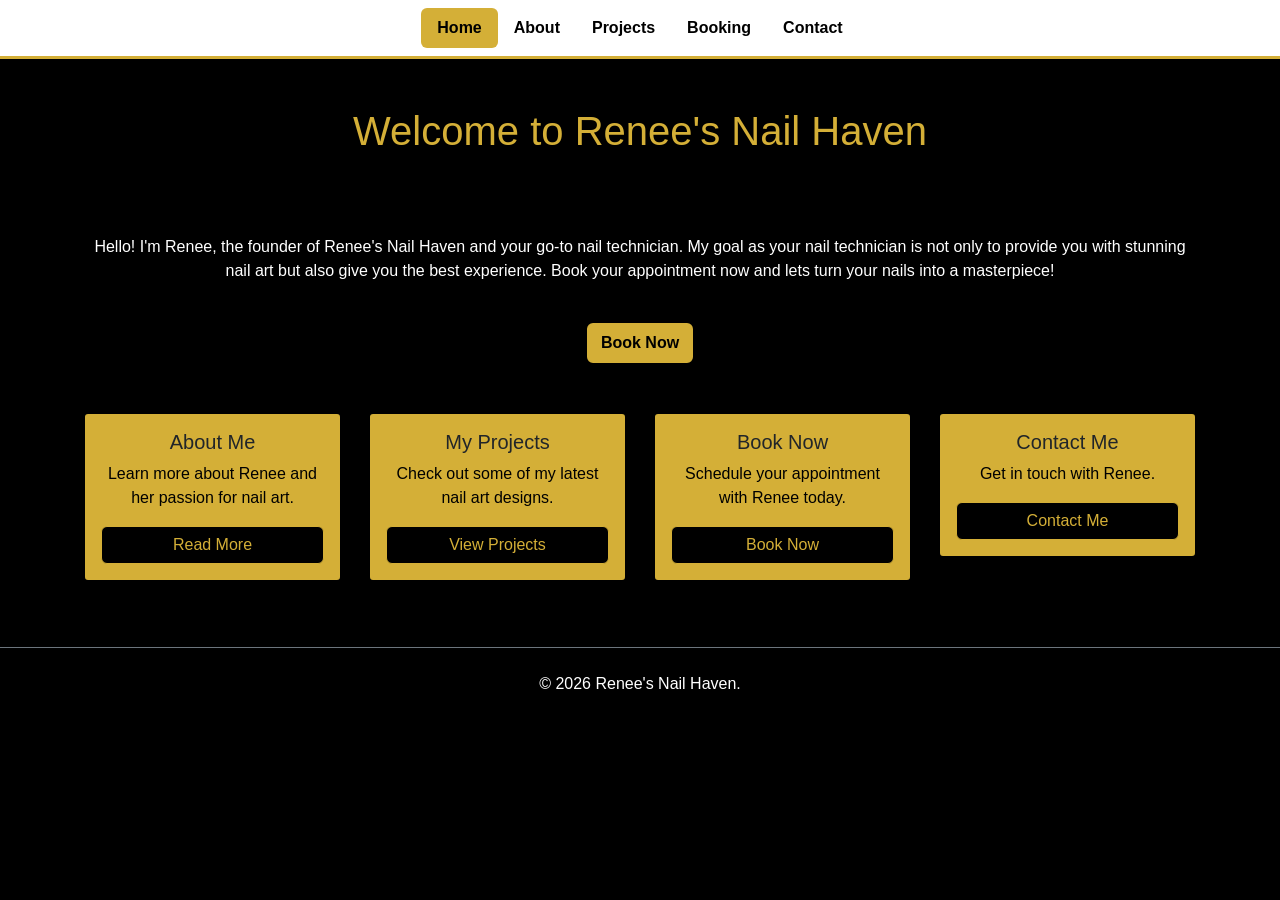
<file: index.html>
<!DOCTYPE html> 
<html lang="en"> 
<head> 
    <meta charset="UTF-8"> 
    <meta name="viewport" content="width=device-width, initial-scale=1.0"> 
    <title>Renee's Nail Haven</title> 
    <link href="https://cdn.jsdelivr.net/npm/bootstrap@5.3.0/dist/css/bootstrap.min.css" rel="stylesheet"> 
    <link rel="stylesheet" href="styles.css"> 
</head> 
<body class="bg-black text-white"> 

    <nav class="navbar navbar-expand-lg nav-custom-white py-2">
        <div class="container justify-content-center">
            <ul class="nav nav-pills header-nav justify-content-center">
                <li class="nav-item"><a class="nav-link active" aria-current="page" href="index.html">Home</a></li>
                <li class="nav-item"><a class="nav-link" href="about.html">About</a></li>
                <li class="nav-item"><a class="nav-link" href="projects.html">Projects</a></li>
                <li class="nav-item"><a class="nav-link" href="booking.html">Booking</a></li>
                <li class="nav-item"><a class="nav-link" href="contact.html">Contact</a></li>
            </ul>
        </div>
    </nav>

    <header class="container text-center py-5"> 
        <h1 class="text-gold">Welcome to Renee's Nail Haven</h1> 
    </header> 

    <main class="container my-4 text-center"> 
        <p class="text-white"> 
            Hello! I'm Renee, the founder of Renee's Nail Haven and your go-to nail technician. My goal as your nail technician is not only to provide you with stunning nail art but also give you the best experience. Book your appointment now and lets turn your nails into a masterpiece! 
        </p> 
        <a href="booking.html" class="btn btn-gold my-4">Book Now</a> 

        <div class="row mt-4"> 
            <div class="col-md-3 mb-3"> 
                <div class="card card-gold p-3"> 
                    <h5>About Me</h5> 
                    <p class="text-black">Learn more about Renee and her passion for nail art.</p> 
                    <a href="about.html" class="btn btn-gold-dark">Read More</a> 
                </div> 
            </div> 
            <div class="col-md-3 mb-3"> 
                <div class="card card-gold p-3"> 
                    <h5>My Projects</h5> 
                    <p class="text-black">Check out some of my latest nail art designs.</p> 
                    <a href="projects.html" class="btn btn-gold-dark">View Projects</a> 
                </div> 
            </div> 
            <div class="col-md-3 mb-3"> 
                <div class="card card-gold p-3"> 
                    <h5>Book Now</h5> 
                    <p class="text-black">Schedule your appointment with Renee today.</p> 
                    <a href="booking.html" class="btn btn-gold-dark">Book Now</a> 
                </div> 
            </div> 
            <div class="col-md-3 mb-3"> 
                <div class="card card-gold p-3"> 
                    <h5>Contact Me</h5> 
                    <p class="text-black">Get in touch with Renee.</p> 
                    <a href="contact.html" class="btn btn-gold-dark">Contact Me</a> 
                </div> 
            </div> 
        </div> 
    </main> 

    <footer class="text-center py-4 border-top border-secondary mt-5">
        <p class="text-white mb-0">© 2026 Renee's Nail Haven.</p>
    </footer>

    <script src="https://cdn.jsdelivr.net/npm/bootstrap@5.3.0/dist/js/bootstrap.bundle.min.js"></script>
</body> 
</html>
</file>
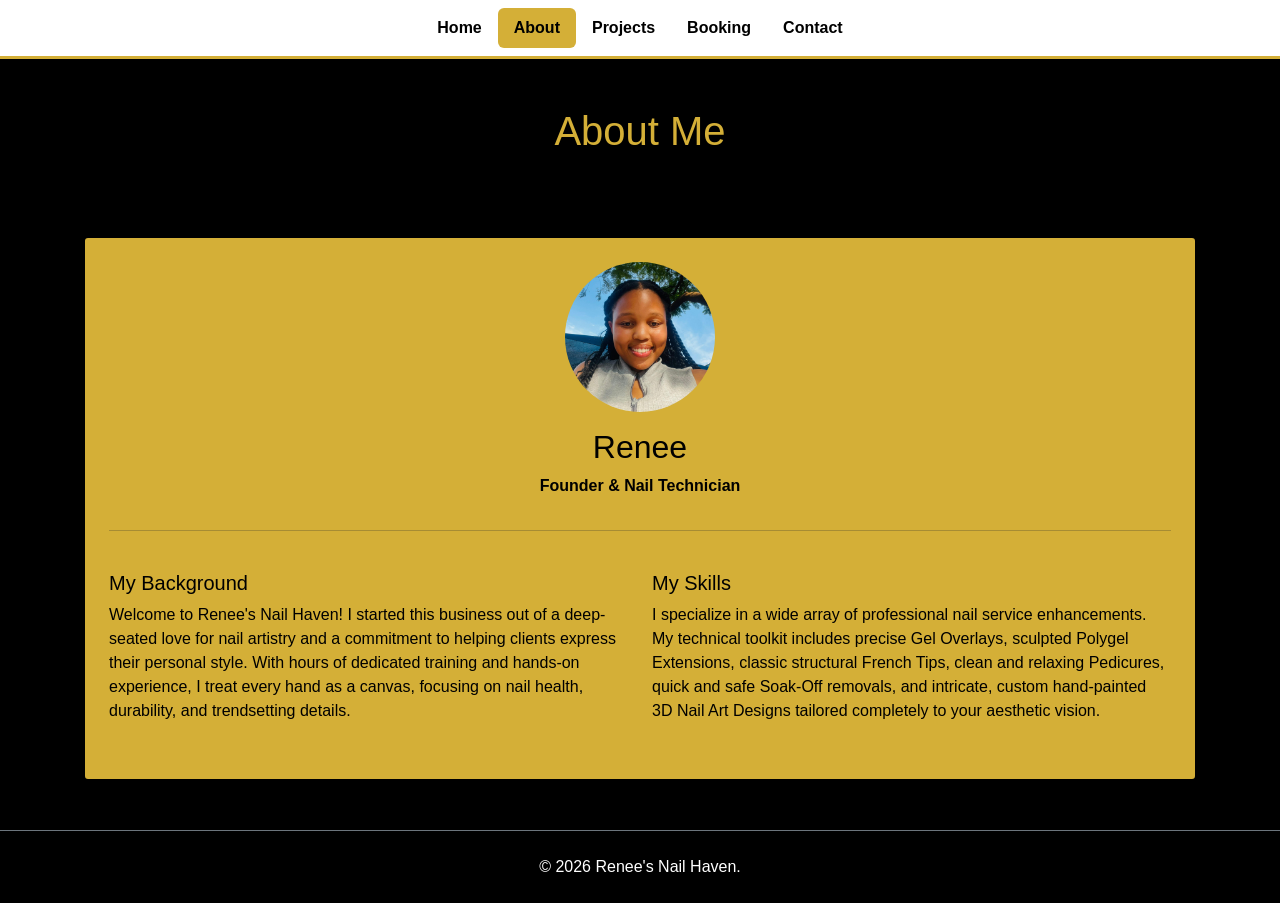
<file: about.html>
<!DOCTYPE html> 
<html lang="en"> 
<head> 
    <meta charset="UTF-8"> 
    <meta name="viewport" content="width=device-width, initial-scale=1.0"> 
    <title>About - Renee's Nail Haven</title> 
    <link href="https://cdn.jsdelivr.net/npm/bootstrap@5.3.0/dist/css/bootstrap.min.css" rel="stylesheet"> 
    <link rel="stylesheet" href="styles.css"> 
</head> 
<body class="bg-black text-white"> 

    <nav class="navbar navbar-expand-lg nav-custom-white py-2">
        <div class="container justify-content-center">
            <ul class="nav nav-pills header-nav justify-content-center">
                <li class="nav-item"><a class="nav-link" href="index.html">Home</a></li>
                <li class="nav-item"><a class="nav-link active" aria-current="page" href="about.html">About</a></li>
                <li class="nav-item"><a class="nav-link" href="projects.html">Projects</a></li>
                <li class="nav-item"><a class="nav-link" href="booking.html">Booking</a></li>
                <li class="nav-item"><a class="nav-link" href="contact.html">Contact</a></li>
            </ul>
        </div>
    </nav>

    <header class="container text-center py-5"> 
        <h1 class="text-gold">About Me</h1> 
    </header> 

    <main class="container my-4">
        <div class="card card-gold p-4 text-center">
            <img src="your-profile-picture.jpg.jpg" alt="Renee Profile" class="rounded-circle mx-auto mb-3" style="width: 150px; height: 150px; object-fit: cover;">
            <h2 class="text-black">Renee</h2>
            <p class="text-black fw-bold">Founder & Nail Technician</p>
            
            <hr class="border-dark">

            <div class="row text-start mt-4">
                <div class="col-md-6 mb-3">
                    <h3 class="text-black h5">My Background</h3>
                    <p class="text-black">
                        Welcome to Renee's Nail Haven! I started this business out of a deep-seated love for nail artistry and a commitment to helping clients express their personal style. With hours of dedicated training and hands-on experience, I treat every hand as a canvas, focusing on nail health, durability, and trendsetting details.
                    </p>
                </div>
                <div class="col-md-6 mb-3">
                    <h3 class="text-black h5">My Skills</h3>
                    <p class="text-black">
                        I specialize in a wide array of professional nail service enhancements. My technical toolkit includes precise Gel Overlays, sculpted Polygel Extensions, classic structural French Tips, clean and relaxing Pedicures, quick and safe Soak-Off removals, and intricate, custom hand-painted 3D Nail Art Designs tailored completely to your aesthetic vision.
                    </p>
                </div>
            </div>
        </div>
    </main> 

    <footer class="text-center py-4 border-top border-secondary mt-5">
        <p class="text-white mb-0">© 2026 Renee's Nail Haven.</p>
    </footer>

    <script src="https://cdn.jsdelivr.net/npm/bootstrap@5.3.0/dist/js/bootstrap.bundle.min.js"></script>
</body> 
</html>
</file>
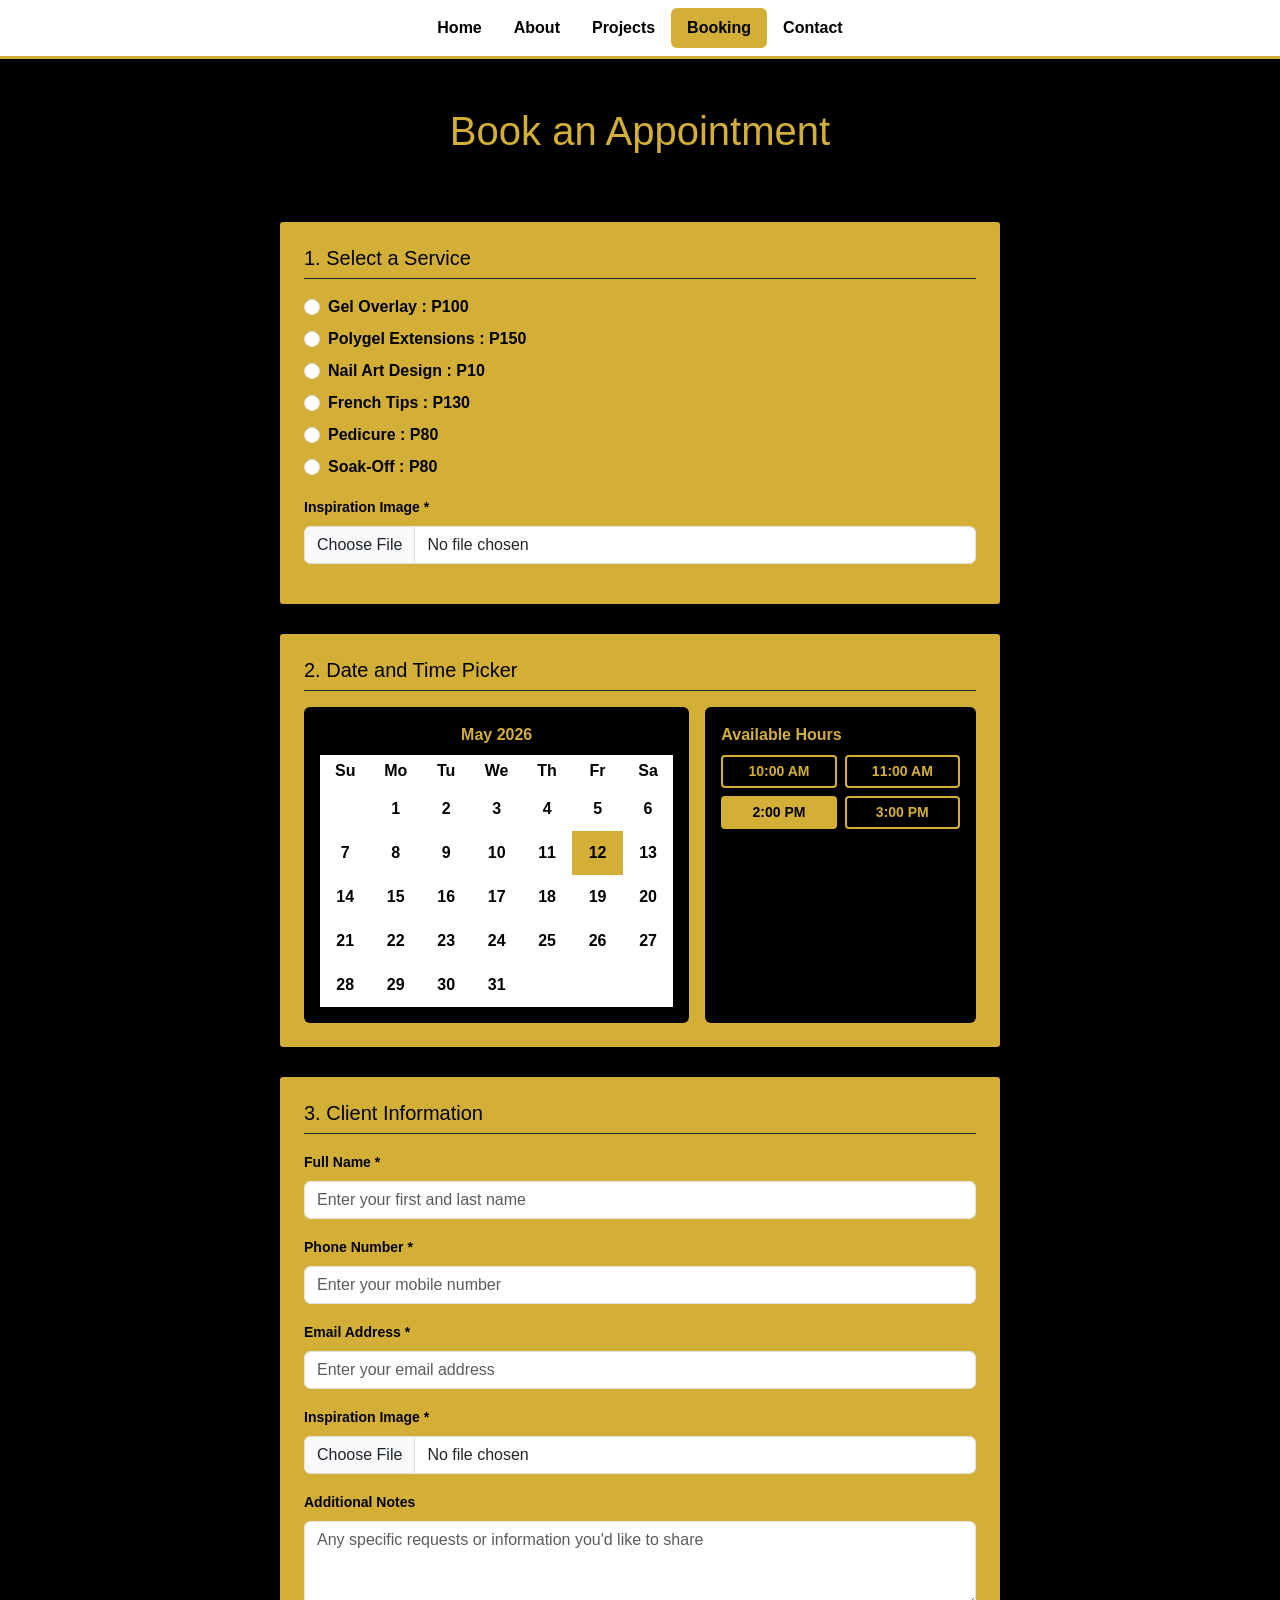
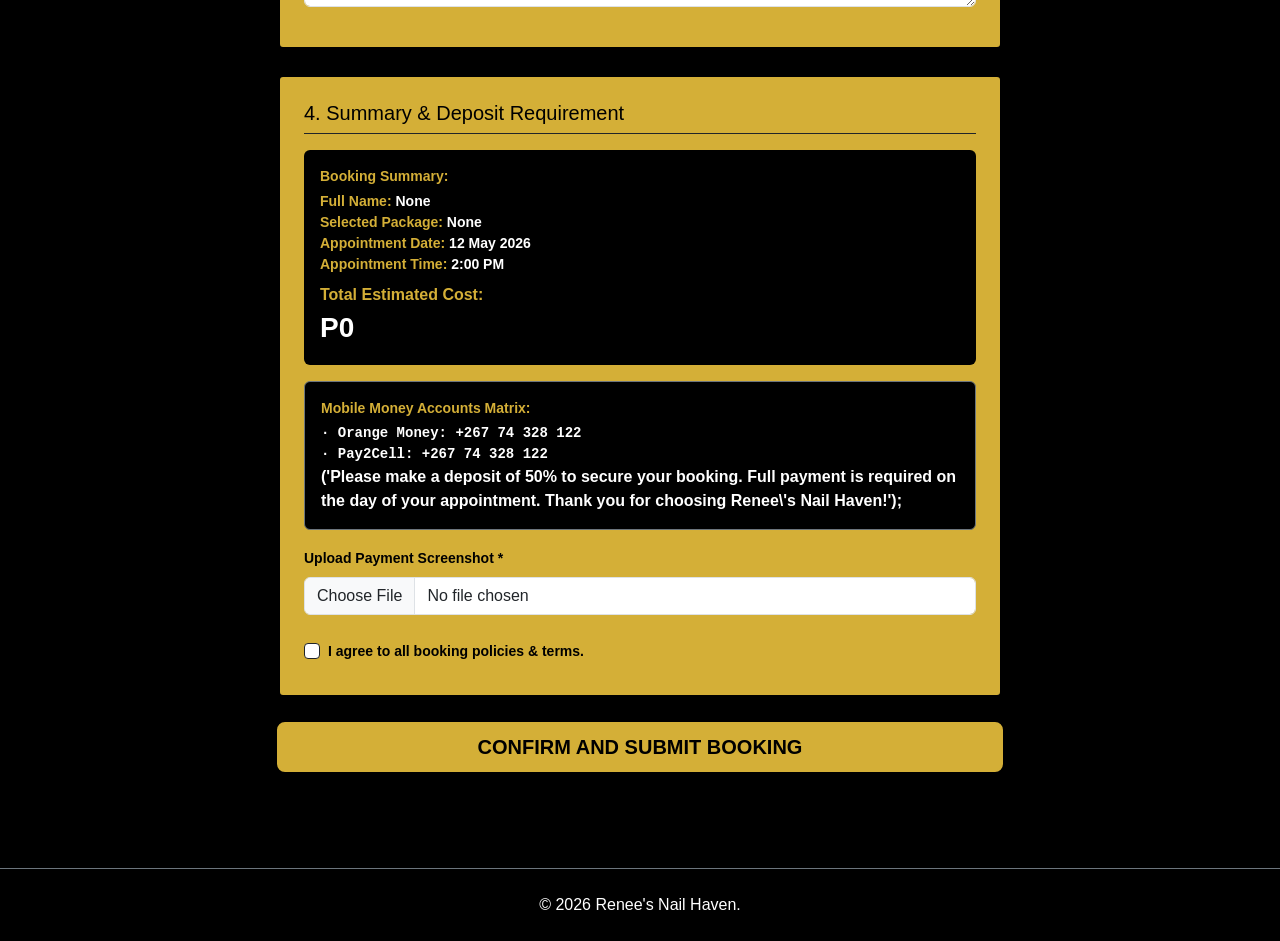
<file: booking.html>
<!DOCTYPE html> 
<html lang="en"> 
<head> 
    <meta charset="UTF-8"> 
    <meta name="viewport" content="width=device-width, initial-scale=1.0"> 
    <title>Booking - Renee's Nail Haven</title> 
    <link href="https://cdn.jsdelivr.net/npm/bootstrap@5.3.0/dist/css/bootstrap.min.css" rel="stylesheet"> 
    <link rel="stylesheet" href="styles.css"> 
</head> 
<body class="bg-black text-white"> 

    <nav class="navbar navbar-expand-lg nav-custom-white py-2">
        <div class="container justify-content-center">
            <ul class="nav nav-pills header-nav justify-content-center">
                <li class="nav-item"><a class="nav-link" href="index.html">Home</a></li>
                <li class="nav-item"><a class="nav-link" href="about.html">About</a></li>
                <li class="nav-item"><a class="nav-link" href="projects.html">Projects</a></li>
                <li class="nav-item"><a class="nav-link active" aria-current="page" href="booking.html">Booking</a></li>
                <li class="nav-item"><a class="nav-link" href="contact.html">Contact</a></li>
            </ul>
        </div>
    </nav>

    <header class="container text-center py-5"> 
        <h1 class="text-gold">Book an Appointment</h1> 
    </header> 

    <main class="container my-2 pb-5" style="max-width: 750px;"> 
        
        <form id="single-page-booking-form">

            <div class="card card-gold p-4 text-black fw-bold mb-4">
                <h3 class="h5 border-bottom border-dark pb-2 mb-3">1. Select a Service</h3>
                <div class="form-check mb-2">
                    <input class="form-check-input" type="radio" name="service" id="service1" value="Gel Overlay">
                    <label class="form-check-label" for="service1">Gel Overlay : P100</label>
                </div>
                <div class="form-check mb-2">
                    <input class="form-check-input" type="radio" name="service" id="service2" value="Polygel Extensions">
                    <label class="form-check-label" for="service2">Polygel Extensions : P150</label>
                </div>
                <div class="form-check mb-2">
                    <input class="form-check-input" type="radio" name="service" id="service3" value="Nail Art Design">
                    <label class="form-check-label" for="service3">Nail Art Design : P10</label>
                </div>
                <div class="form-check mb-2">
                    <input class="form-check-input" type="radio" name="service" id="service4" value="French Tips">
                    <label class="form-check-label" for="service4">French Tips : P130</label>
                </div>
                <div class="form-check mb-2">
                    <input class="form-check-input" type="radio" name="service" id="service5" value="Pedicure">
                    <label class="form-check-label" for="service5">Pedicure : P80</label>
                </div>
                <div class="form-check mb-3">
                    <input class="form-check-input" type="radio" name="service" id="service6" value="Soak-Off">
                    <label class="form-check-label" for="service6">Soak-Off : P80</label>
                </div>
                <div class="mb-3">
                    <label class="form-label small">Inspiration Image *</label>
                    <input type="file" id="payment-file-input" class="form-control" required accept="image/*">
                </div>
            </div>

            <div class="card card-gold p-4 text-black fw-bold mb-4">
                <h3 class="h5 border-bottom border-dark pb-2 mb-3">2. Date and Time Picker</h3>
                <div class="row text-white g-3">
                    <div class="col-md-7">
                        <div class="bg-black p-3 rounded text-center">
                            <div class="mb-2 text-gold">May 2026</div>
                            <table class="table table-sm table-borderless text-white mb-0" id="calendar-table">
                                <thead>
                                    <tr class="text-gold"><th>Su</th><th>Mo</th><th>Tu</th><th>We</th><th>Th</th><th>Fr</th><th>Sa</th></tr>
                                </thead>
                                <tbody>
                                    <tr><td></td><td>1</td><td>2</td><td>3</td><td>4</td><td>5</td><td>6</td></tr>
                                    <tr><td>7</td><td>8</td><td>9</td><td>10</td><td>11</td><td class="active-day">12</td><td>13</td></tr>
                                    <tr><td>14</td><td>15</td><td>16</td><td>17</td><td>18</td><td>19</td><td>20</td></tr>
                                    <tr><td>21</td><td>22</td><td>23</td><td>24</td><td>25</td><td>26</td><td>27</td></tr>
                                    <tr><td>28</td><td>29</td><td>30</td><td>31</td><td></td><td></td><td></td></tr>
                                </tbody>
                            </table>
                        </div>
                    </div>
                    <div class="col-md-5">
                        <div class="bg-black p-3 rounded h-100">
                            <div class="text-gold mb-2">Available Hours</div>
                            <div class="row g-2 text-center">
                                <div class="col-6"><button type="button" class="btn btn-outline-gold btn-sm w-100 slot-btn">10:00 AM</button></div>
                                <div class="col-6"><button type="button" class="btn btn-outline-gold btn-sm w-100 slot-btn">11:00 AM</button></div>
                                <div class="col-6"><button type="button" class="btn btn-outline-gold btn-sm w-100 slot-btn active-slot">2:00 PM</button></div>
                                <div class="col-6"><button type="button" class="btn btn-outline-gold btn-sm w-100 slot-btn">3:00 PM</button></div>
                            </div>
                        </div>
                    </div>
                </div>
            </div>

            <div class="card card-gold p-4 text-black fw-bold mb-4">
                <h3 class="h5 border-bottom border-dark pb-2 mb-3">3. Client Information</h3>
                <div class="mb-3">
                    <label class="form-label small">Full Name *</label>
                    <input type="text" id="client-name-input" class="form-control" required placeholder="Enter your first and last name">
                </div>
                <div class="mb-3">
                    <label class="form-label small">Phone Number *</label>
                    <input type="tel" id="client-phone-input" class="form-control" required placeholder="Enter your mobile number">
                </div>
                <div class="mb-3">
                    <label class="form-label small">Email Address *</label>
                    <input type="email" id="client-email-input" class="form-control" required placeholder="Enter your email address">
                </div>
                <div class="mb-3">
                    <label class="form-label small">Inspiration Image *</label>
                    <input type="file" id="client-inspiration-input" class="form-control" required accept="image/*">
                </div>
                <div class="mb-3">
                    <label class="form-label small">Additional Notes</label>
                    <textarea id="client-notes-input" class="form-control" rows="3" placeholder="Any specific requests or information you'd like to share"></textarea>
                </div>
            </div>

            <div class="card card-gold p-4 text-black fw-bold mb-4">
                <h3 class="h5 border-bottom border-dark pb-2 mb-3">4. Summary & Deposit Requirement</h3>
                
                <div class="bg-black p-3 rounded text-white mb-3">
                    <p class="text-gold small mb-1">Booking Summary:</p>
                    <span class="text-gold small d-block">Full Name: <strong id="selected-name-text" class="text-white">None</strong></span>
                    <span class="text-gold small d-block">Selected Package: <strong id="selected-service-text" class="text-white">None</strong></span>
                    <span class="text-gold small d-block">Appointment Date: <strong id="selected-date-text" class="text-white">12 May 2026</strong></span>
                    <span class="text-gold small d-block mb-2">Appointment Time: <strong id="selected-time-text" class="text-white">2:00 PM</strong></span>
                    
                    
                    <span class="text-gold fs-6">Total Estimated Cost:</span>
                    <strong class="d-block text-white fs-3" id="final-total-output">P0</strong>
                </div>

                <div class="bg-black p-3 rounded text-white border border-secondary mb-3">
                    <p class="text-gold small mb-1">Mobile Money Accounts Matrix:</p>
                    <ul class="list-unstyled mb-0 small font-monospace">
                        <li>· Orange Money: +267 74 328 122</li>
                        <li>· Pay2Cell: +267 74 328 122</li>
                    </ul>
                    <div>
                  ('Please make a deposit of 50% to secure your booking. Full payment is required on the day of your appointment. Thank you for choosing Renee\'s Nail Haven!');
                    </div>
                </div>

            <div class="mb-3">
            <label class="form-label small">Upload Payment Screenshot *</label>
           <input type="file" id="payment-file-input" class="form-control" required accept="image/*">
           </div>

                <div class="form-check my-2">
                    <input class="form-check-input border-dark" type="checkbox" id="terms" required>
                    <label class="form-check-label small" for="terms">
                        I agree to all booking policies & terms.
                    </label>
                </div>
            </div>

            <button type="submit" class="btn btn-gold w-100 btn-lg fw-bold text-uppercase py-2">Confirm and Submit Booking</button>

        </form>

    </main>

    <footer class="text-center py-4 border-top border-secondary mt-5">
        <p class="text-white mb-0">© 2026 Renee's Nail Haven.</p>
    </footer>

    <script src="https://cdn.jsdelivr.net/npm/bootstrap@5.3.0/dist/js/bootstrap.bundle.min.js"></script>
    <script src="script.js"></script>
</body> 
</html>
</file>
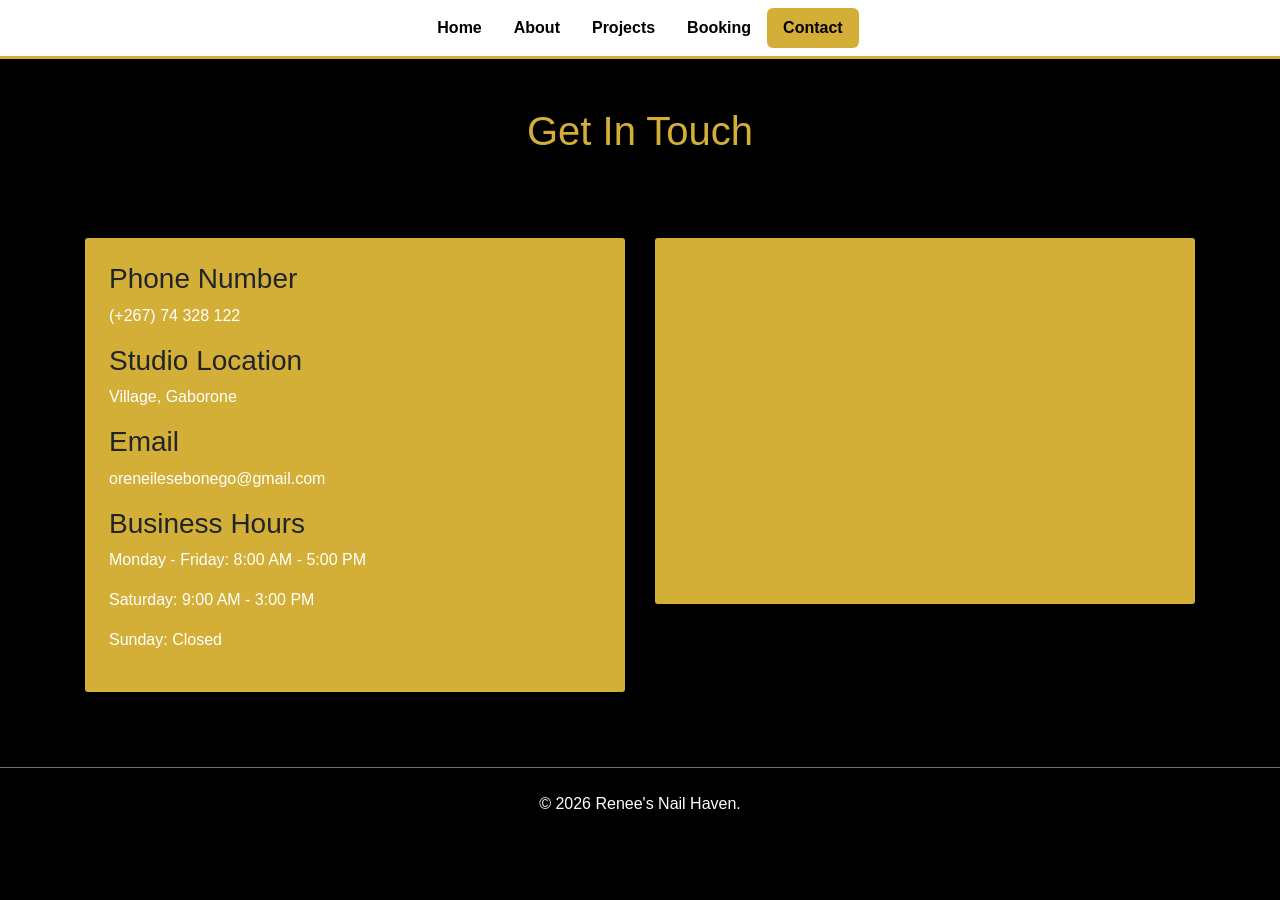
<file: contact.html>
<!DOCTYPE html> 
<html lang="en"> 
<head> 
    <meta charset="UTF-8"> 
    <meta name="viewport" content="width=device-width, initial-scale=1.0"> 
    <title>Contact - Renee's Nail Haven</title> 
    <link href="https://cdn.jsdelivr.net/npm/bootstrap@5.3.0/dist/css/bootstrap.min.css" rel="stylesheet"> 
    <link rel="stylesheet" href="styles.css"> 
</head> 
<body class="bg-black text-white"> 

    <nav class="navbar navbar-expand-lg nav-custom-white py-2">
        <div class="container justify-content-center">
            <ul class="nav nav-pills header-nav justify-content-center">
                <li class="nav-item"><a class="nav-link" href="index.html">Home</a></li>
                <li class="nav-item"><a class="nav-link" href="about.html">About</a></li>
                <li class="nav-item"><a class="nav-link" href="projects.html">Projects</a></li>
                <li class="nav-item"><a class="nav-link" href="booking.html">Booking</a></li>
                <li class="nav-item"><a class="nav-link active" aria-current="page" href="contact.html">Contact</a></li>
            </ul>
        </div>
    </nav>

    <header class="container text-center py-5"> 
        <h1 class="text-gold">Get In Touch</h1> 
    </header> 

    <main class="container my-4"> 
        <div class="row">
            
            <div class="col-md-6 mb-4">
                <div class="card card-gold p-4">
                    <h3>Phone Number</h3>
                    <p>(+267) 74 328 122</p>
                    
                    
                    <h3>Studio Location</h3>
                    <p>Village, Gaborone</p>
                    
                    <h3>Email</h3>
                    <p>oreneilesebonego@gmail.com</p>
                    
                    <h3>Business Hours</h3>
                    <p>Monday - Friday: 8:00 AM - 5:00 PM</p>
                    <p>Saturday: 9:00 AM - 3:00 PM</p>
                    <p>Sunday: Closed</p>
                </div>
            </div>

            <div class="col-md-6 mb-4">
                <div class="card card-gold p-2">
                    <iframe 
                        src="https://maps.google.com/maps?q=-24.6582,25.9341&t=&z=14&ie=UTF8&iwloc=&output=embed"
                        width="100%" 
                        height="350" 
                        style="border:0;" 
                        allowfullscreen="" 
                        loading="lazy">
                    </iframe>
                </div>
            </div>

        </div>
    </main> 

    <footer class="text-center py-4 border-top border-secondary mt-5">
        <p class="text-white mb-0">© 2026 Renee's Nail Haven.</p>
    </footer>

    <script src="https://cdn.jsdelivr.net/npm/bootstrap@5.3.0/dist/js/bootstrap.bundle.min.js"></script>
</body> 
</html>
</file>
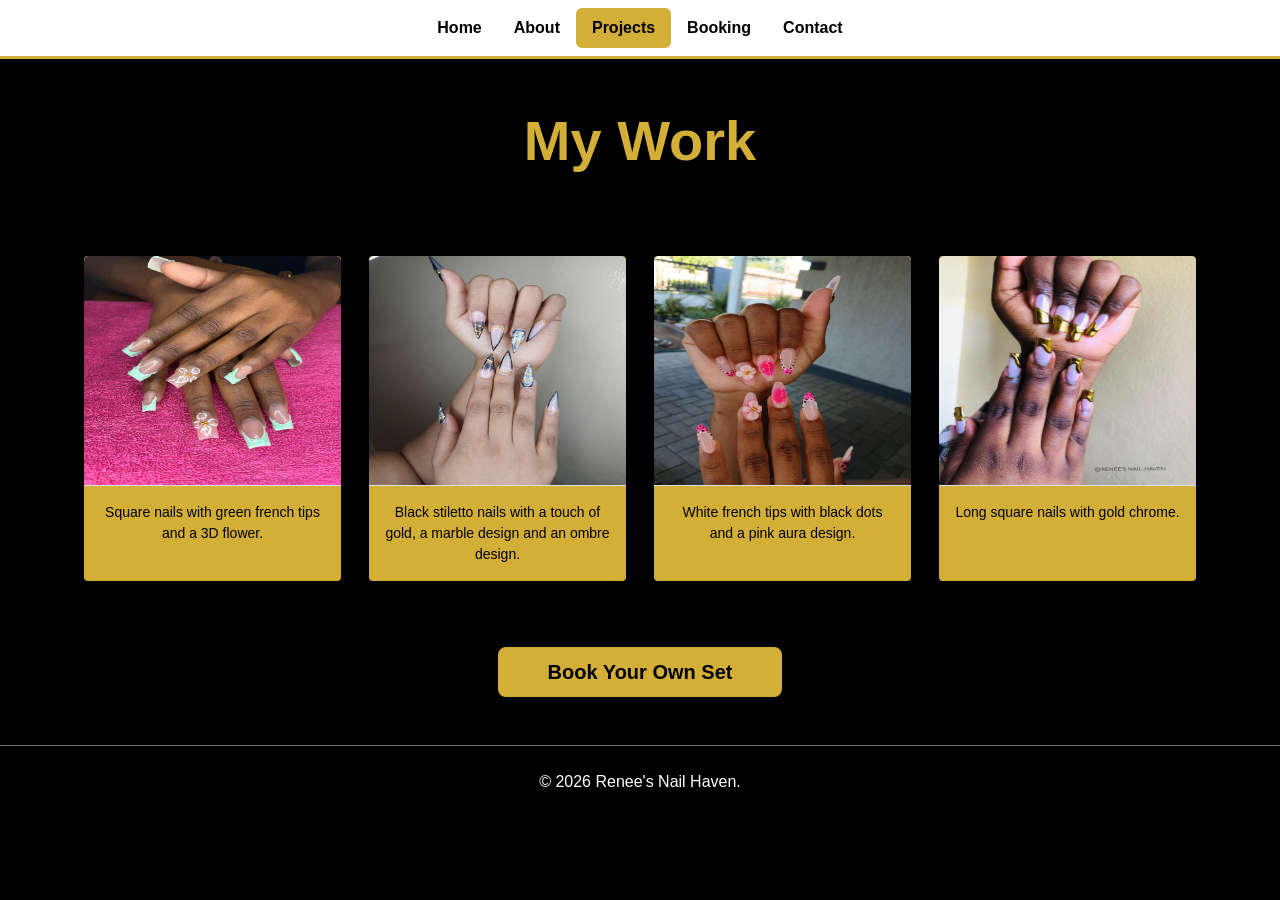
<file: projects.html>
<!DOCTYPE html> 
<html lang="en"> 
<head> 
    <meta charset="UTF-8"> 
    <meta name="viewport" content="width=device-width, initial-scale=1.0"> 
    <title>Projects - Renee's Nail Haven</title> 
    <link href="https://cdn.jsdelivr.net/npm/bootstrap@5.3.0/dist/css/bootstrap.min.css" rel="stylesheet"> 
    <link rel="stylesheet" href="styles.css"> 
</head> 
<body class="bg-black text-white"> 

    <nav class="navbar navbar-expand-lg nav-custom-white py-2 shadow-sm">
        <div class="container justify-content-center">
            <ul class="nav nav-pills header-nav justify-content-center">
                <li class="nav-item"><a class="nav-link" href="index.html">Home</a></li>
                <li class="nav-item"><a class="nav-link" href="about.html">About</a></li>
                <li class="nav-item"><a class="nav-link active" aria-current="page" href="projects.html">Projects</a></li>
                <li class="nav-item"><a class="nav-link" href="booking.html">Booking</a></li>
                <li class="nav-item"><a class="nav-link" href="contact.html">Contact</a></li>
            </ul>
        </div>
    </nav>

    <header class="container text-center py-5"> 
        <h1 class="display-4 fw-bold text-gold">My Work</h1> 
    </header> 

    <main class="container my-4"> 
        <div class="row row-cols-1 row-cols-sm-2 row-cols-md-4 g-4 justify-content-center"> 
            <div class="col"> 
                <div class="card card-gold h-100 shadow border-2 overflow-hidden"> 
                    <img src="project1.jpg" class="card-img-top border-bottom border-gold-dim" alt="Square nails with green tips">
                    <div class="card-body text-center p-3"> 
                        <p class="card-text text-black small fw-medium mb-0">Square nails with green french tips and a 3D flower.</p> 
                    </div> 
                </div> 
            </div> 
            <div class="col"> 
                <div class="card card-gold h-100 shadow border-2 overflow-hidden"> 
                    <img src="project2.jpg" class="card-img-top border-bottom border-gold-dim" alt="Black stiletto nails">
                    <div class="card-body text-center p-3"> 
                        <p class="card-text text-black small fw-medium mb-0">Black stiletto nails with a touch of gold, a marble design and an ombre design.</p> 
                    </div> 
                </div> 
            </div> 
            <div class="col"> 
                <div class="card card-gold h-100 shadow border-2 overflow-hidden"> 
                    <img src="project3.jpg" class="card-img-top border-bottom border-gold-dim" alt="White french tips with pink aura">
                    <div class="card-body text-center p-3"> 
                        <p class="card-text text-black small fw-medium mb-0">White french tips with black dots and a pink aura design.</p> 
                    </div> 
                </div> 
            </div> 
            <div class="col"> 
                <div class="card card-gold h-100 shadow border-2 overflow-hidden"> 
                    <img src="project4.jpg" class="card-img-top border-bottom border-gold-dim" alt="Long square gold nails">
                    <div class="card-body text-center p-3"> 
                        <p class="card-text text-black small fw-medium mb-0">Long square nails with gold chrome.</p> 
                    </div> 
                </div> 
            </div> 
        </div> 
        
        <div class="text-center mt-5 pt-3">
            <a href="booking.html" class="btn btn-gold btn-lg px-5 fw-bold shadow">Book Your Own Set</a>
        </div>
    </main> 

    <footer class="text-center py-4 border-top border-secondary mt-5 bg-black">
        <p class="text-white mb-0">&copy; 2026 Renee's Nail Haven.</p>
    </footer>

    <script src="https://cdn.jsdelivr.net/npm/bootstrap@5.3.0/dist/js/bootstrap.bundle.min.js"></script>
</body> 
</html>
</file>
<file: styles.css>
body {
    background-color: black;
    color: white;
    font-family: Arial, sans-serif;
}

p {
    color: white;
}

.nav-custom-white {
    background-color: white;
    border-bottom: 3px solid #D4AF37;
}

.nav-custom-white .nav-link {
    color: black;
    font-weight: bold;
}

.nav-custom-white .nav-link:hover {
    color: #D4AF37;
    background-color: #f0f0f0;
}

.nav-custom-white .nav-link.active {
    background-color: #D4AF37;
    color: black;
}

header {
    text-align: center;
}

.text-gold {
    color: #D4AF37;
}

.btn-gold {
    background-color: #D4AF37;
    border: 2px solid #D4AF37;
    color: black;
    font-weight: bold;
}

.btn-gold:hover {
    background-color: white;
    color: black;
}

.btn-gold-dark {
    background-color: black;
    border: 1px solid #D4AF37;
    color: #D4AF37;
}

.btn-gold-dark:hover {
    background-color: #D4AF37;
    color: black;
}

.btn-outline-gold {
    background-color: transparent;
    color: #D4AF37;
    border: 2px solid #D4AF37;
    font-weight: bold;
}

.btn-outline-gold:hover {
    background-color: #D4AF37;
    color: black;
}

.card-gold {
    background-color: #D4AF37;
    border: 3px solid black;
}

.card-gold .card-title {
    color: black;
}

.card-gold .card-text {
    color: black;
}

.card-img-top {
    height: 230px;
}

.border-gold-dim {
    border-color: #D4AF37;
}

.service-option {
    cursor: pointer;
}

.service-option:hover {
    background-color: #333333;
}

.border-dashed {
    border: 2px dashed #D4AF37;
}

#calendar-table td {
    padding: 10px;
    cursor: pointer;
}

#calendar-table td:hover {
    background-color: #333333;
}

#calendar-table td.active-day {
    background-color: #D4AF37;
    color: black;
}

.slot-btn.active-slot {
    background-color: #D4AF37;
    color: black;
    border-color: #D4AF37;
}
</file>
